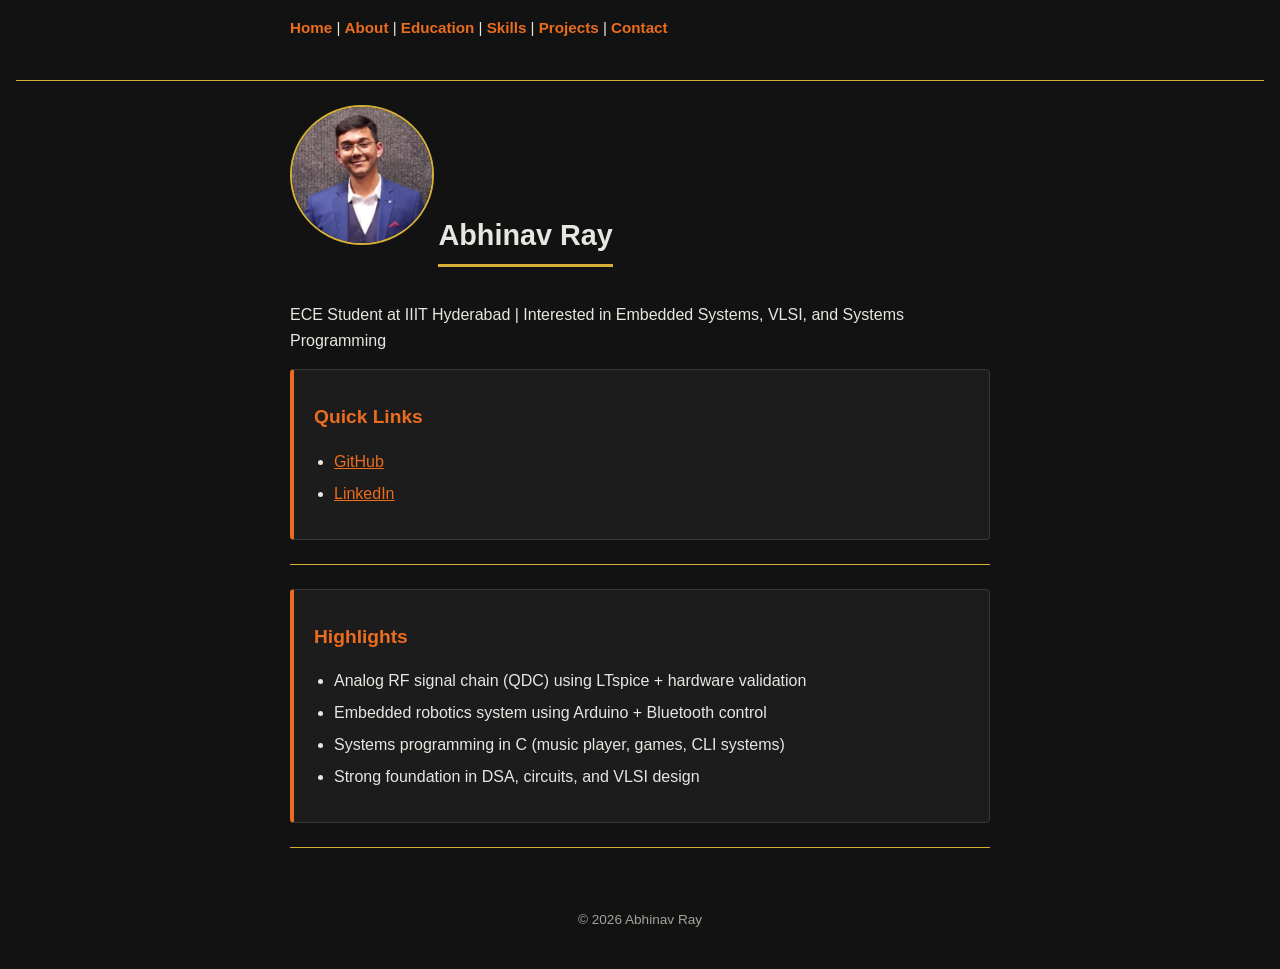
<file: index.html>
<!DOCTYPE html>
<html lang="en">
<head>
    <meta charset="UTF-8">
    <meta name="viewport" content="width=device-width, initial-scale=1.0">
    <link rel="stylesheet" href="styles.css">
    <title>Abhinav Ray | Portfolio</title>
</head>
<body>

<header>
<nav>
    <a href="index.html">Home</a> |
    <a href="about.html">About</a> |
    <a href="education.html">Education</a> |
    <a href="skills.html">Skills</a> |
    <a href="projects.html">Projects</a> |
    <a href="contact.html">Contact</a>
</nav>
</header>

<hr>
<main>
<img src="images/img.png" width="140" alt="Profile">

<h1>Abhinav Ray</h1>

<p>
ECE Student at IIIT Hyderabad | Interested in Embedded Systems, VLSI, and Systems Programming
</p>

<div class = "project">

<h2>Quick Links</h2>
<ul>
    <li><a href="https://github.com/abhinavray07" target="_blank">GitHub</a></li>
    <li><a href="https://linkedin.com/in/abhinavray07" target="_blank">LinkedIn</a></li>
</ul>
</div>

<hr>

<div class = "project">
<h2>Highlights</h2>
<ul>
    <li>Analog RF signal chain (QDC) using LTspice + hardware validation</li>
    <li>Embedded robotics system using Arduino + Bluetooth control</li>
    <li>Systems programming in C (music player, games, CLI systems)</li>
    <li>Strong foundation in DSA, circuits, and VLSI design</li>
</ul>
</div>
<hr>
</main>

<footer>
  <p>&copy; 2026 Abhinav Ray</p>
</footer>

</body>
</html>
</file>
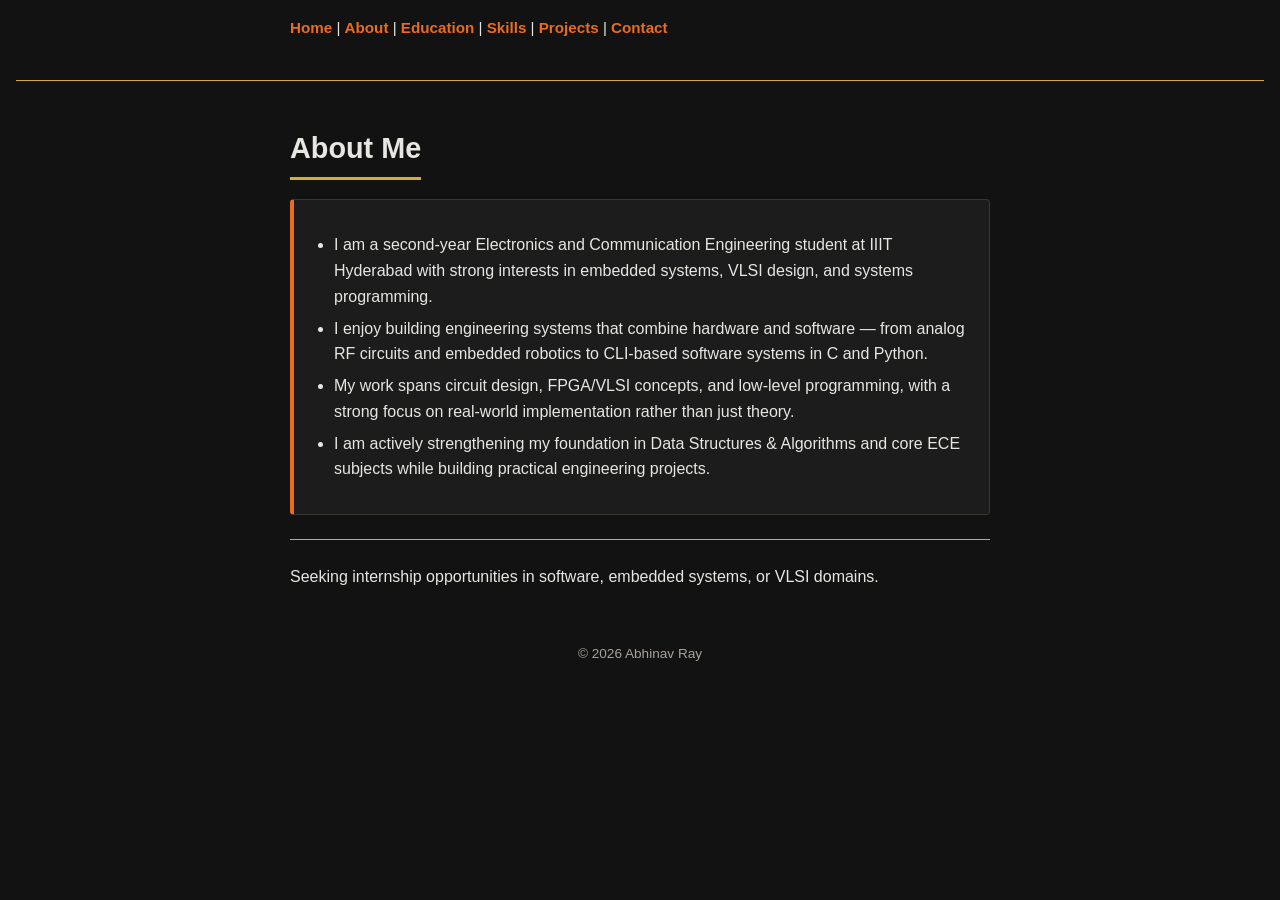
<file: about.html>
<!DOCTYPE html>
<html lang="en">
<head>
    <meta charset="UTF-8">
    <meta name="viewport" content="width=device-width, initial-scale=1.0">
    <link rel="stylesheet" href="styles.css">
    <title>About</title>
</head>
<body>

<header>
<nav>
    <a href="index.html">Home</a> |
    <a href="about.html">About</a> |
    <a href="education.html">Education</a> |
    <a href="skills.html">Skills</a> |
    <a href="projects.html">Projects</a> |
    <a href="contact.html">Contact</a>
</nav>
</header>

<hr>
<main>
<h1>About Me</h1>

<div class = "project">
<ul>
    <li>
I am a second-year Electronics and Communication Engineering student at IIIT Hyderabad with strong interests in embedded systems, VLSI design, and systems programming.
    </li>

<li>
I enjoy building engineering systems that combine hardware and software — from analog RF circuits and embedded robotics to CLI-based software systems in C and Python.
</li>

<li>
My work spans circuit design, FPGA/VLSI concepts, and low-level programming, with a strong focus on real-world implementation rather than just theory.
</li>

<li>
I am actively strengthening my foundation in Data Structures & Algorithms and core ECE subjects while building practical engineering projects.
</li>
</ul>
</div>
<hr>

<p>Seeking internship opportunities in software, embedded systems, or VLSI domains.</p>
</main>

<footer>
  <p>&copy; 2026 Abhinav Ray</p>
</footer>

</body>
</html>
</file>
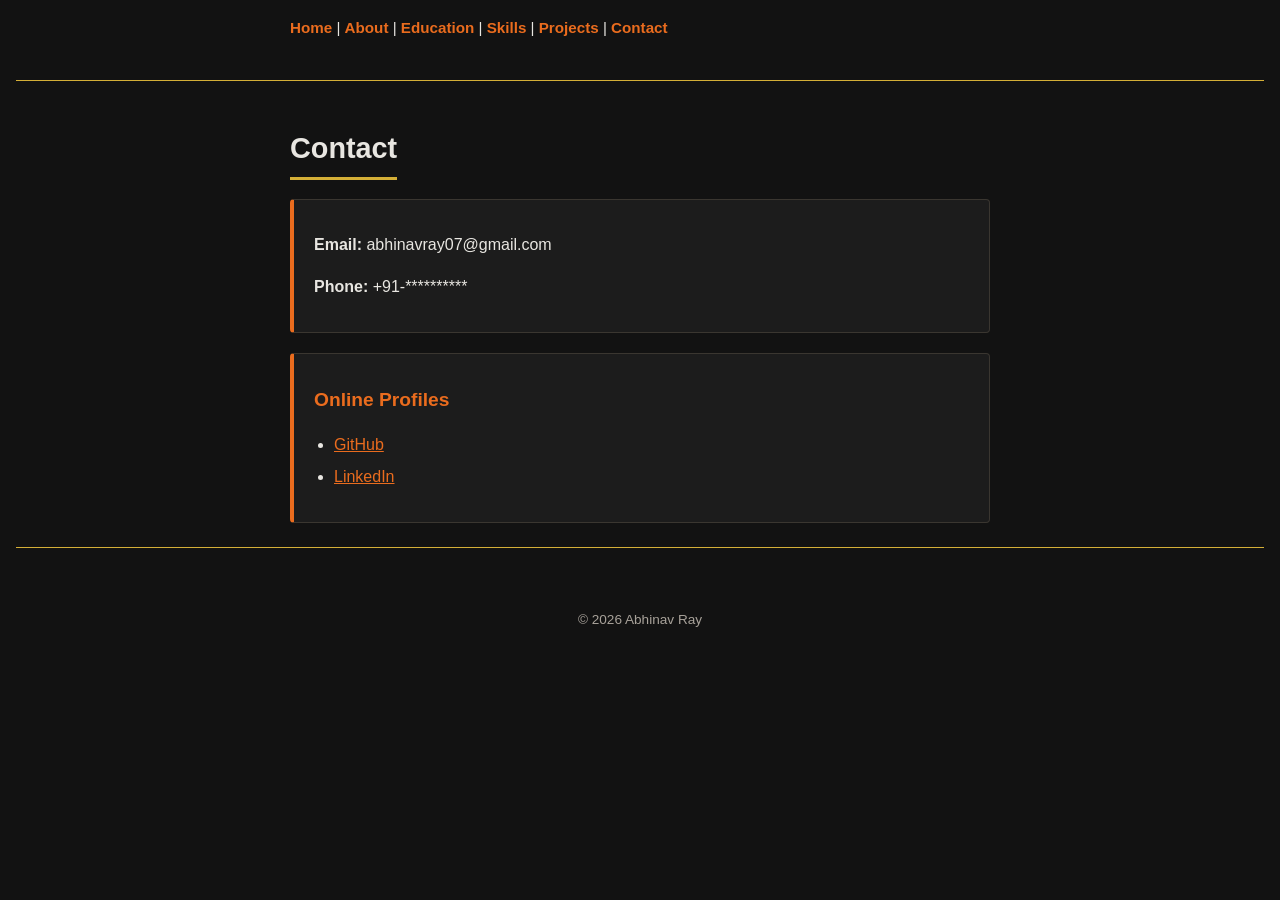
<file: contact.html>
<!DOCTYPE html>
<html lang="en">
<head>
    <meta charset="UTF-8">
    <meta name="viewport" content="width=device-width, initial-scale=1.0">
    <link rel="stylesheet" href="styles.css">
    <title>Contact</title>
</head>
<body>

<header>
<nav>
    <a href="index.html">Home</a> |
    <a href="about.html">About</a> |
    <a href="education.html">Education</a> |
    <a href="skills.html">Skills</a> |
    <a href="projects.html">Projects</a> |
    <a href="contact.html">Contact</a>
</nav>
</header>

<hr>

<main>
<h1>Contact</h1>

<div class = "project">
<p><b>Email:</b> abhinavray07@gmail.com</p>
<p><b>Phone:</b> +91-**********</p>
</div>

<div class = "project">
<h2>Online Profiles</h2>
<ul>
    <li>
        <a href="https://github.com/abhinavray07" target="_blank">
            GitHub
        </a>
    </li>
    <li>
        <a href="https://www.linkedin.com/in/abhinavray07/" target="_blank">
            LinkedIn
        </a>
    </li>
</ul>
</div>

<!-- <div class = "project">
<h2>Address</h2>
<p>
B-2/803<br>
Uniworld City<br>
Gurugram, India
</p>
</div> -->

</main>

<hr>

<footer>
  <p>&copy; 2026 Abhinav Ray</p>
</footer>

</body>
</html>
</file>
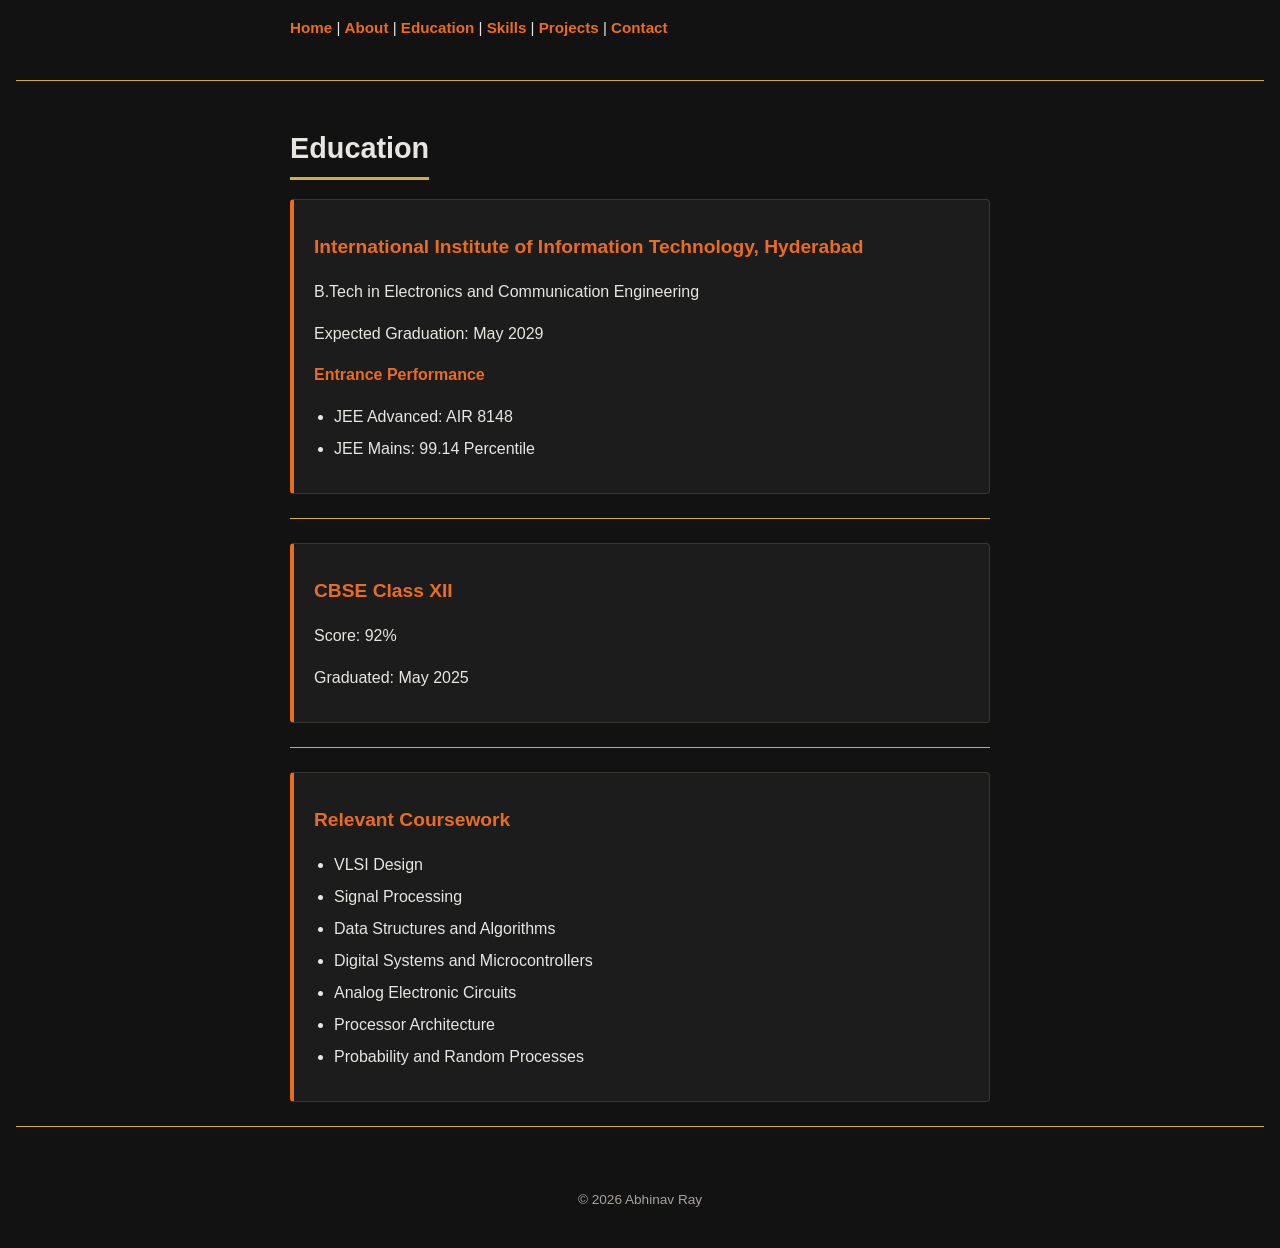
<file: education.html>
<!DOCTYPE html>
<html lang="en">
<head>
    <meta charset="UTF-8">
    <meta name="viewport" content="width=device-width, initial-scale=1.0">
    <link rel="stylesheet" href="styles.css">
    <title>Education</title>
</head>
<body>

<header>
<nav>
    <a href="index.html">Home</a> |
    <a href="about.html">About</a> |
    <a href="education.html">Education</a> |
    <a href="skills.html">Skills</a> |
    <a href="projects.html">Projects</a> |
    <a href="contact.html">Contact</a>
</nav>
</header>

<hr>
<main>

<h1>Education</h1>


<div class = "project">
<h2>International Institute of Information Technology, Hyderabad</h2>
<p>B.Tech in Electronics and Communication Engineering</p>
<p>Expected Graduation: May 2029</p>

<h3>Entrance Performance</h3>
<ul>
    <li>JEE Advanced: AIR 8148</li>
    <li>JEE Mains: 99.14 Percentile</li>
</ul>

</div>

<hr>

<div class = "project">
<h2>CBSE Class XII</h2>
<p>Score: 92%</p>
<p>Graduated: May 2025</p>
</div>

<hr>

<div class = "project">
<h2>Relevant Coursework</h2>
<ul>
    <li>VLSI Design</li>
    <li>Signal Processing</li>
    <li>Data Structures and Algorithms</li>
    <li>Digital Systems and Microcontrollers</li>
    <li>Analog Electronic Circuits</li>
    <li>Processor Architecture</li>
    <li>Probability and Random Processes</li>
</ul>
</div>
</main>
<hr>

<footer>
  <p>&copy; 2026 Abhinav Ray</p>
</footer>

</body>
</html>
</file>
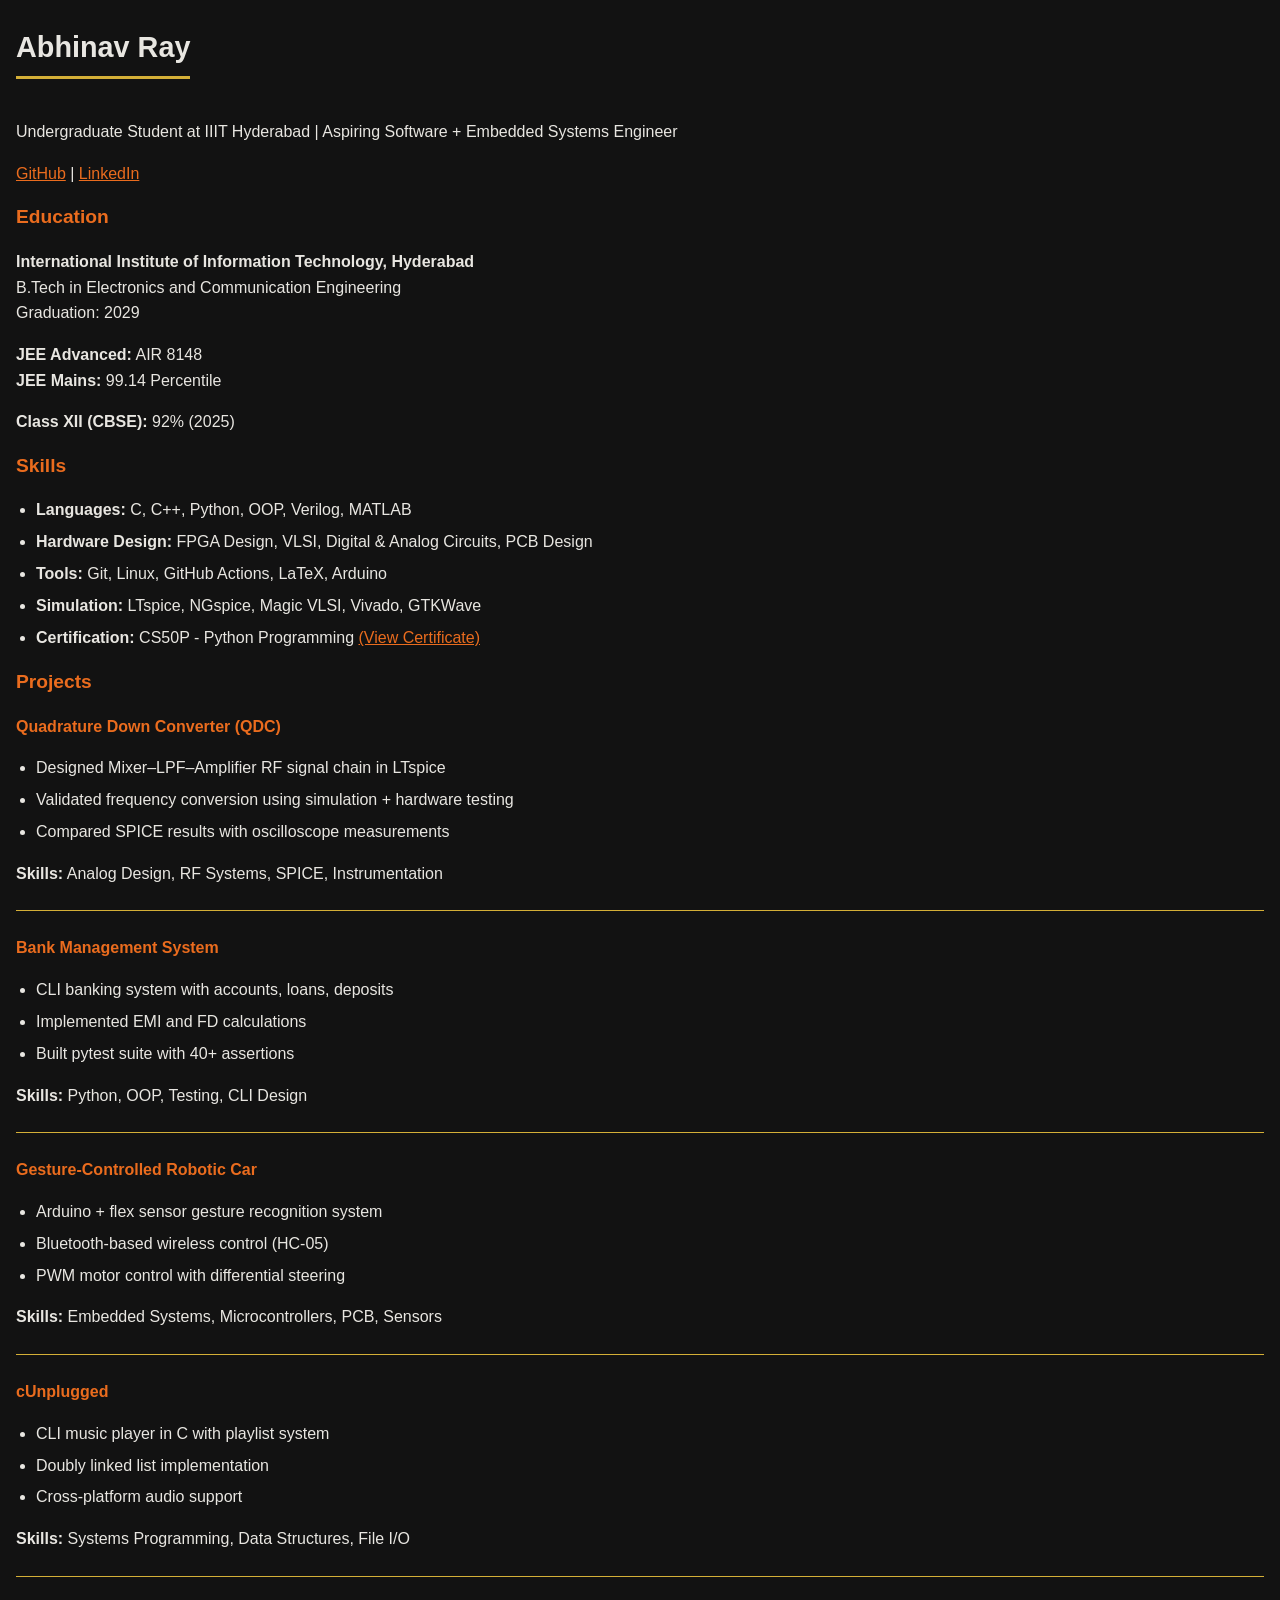
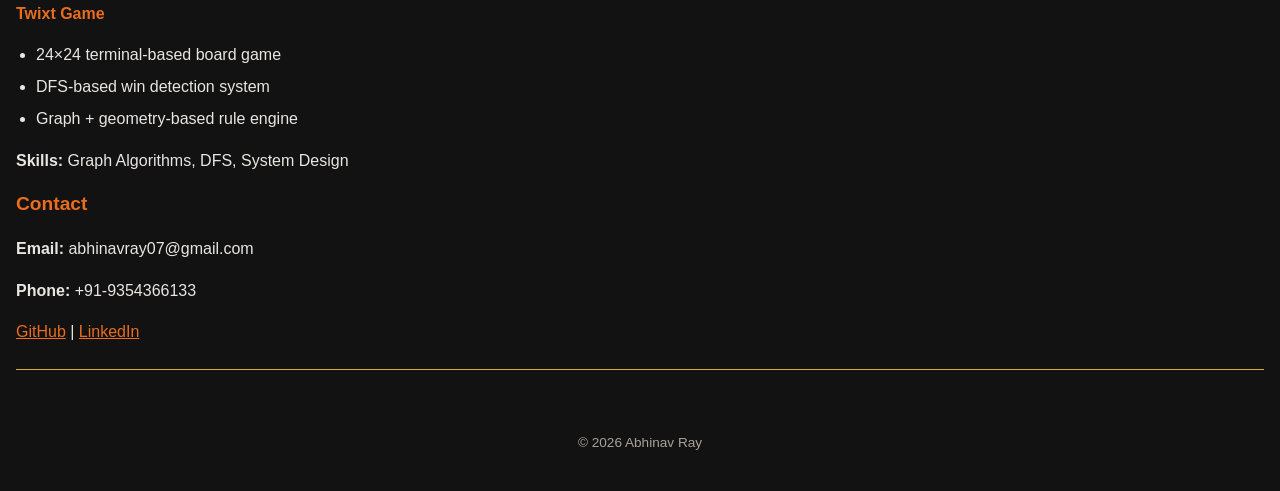
<file: index2.html>
<!DOCTYPE html>
<html lang="en">
<head>
    <meta charset="UTF-8">
    <meta name="viewport" content="width=device-width, initial-scale=1.0">
    <link rel="stylesheet" href="styles.css">
    <title>Abhinav Ray | Portfolio</title>
</head>

<body>

<section id="home">

<h1>Abhinav Ray</h1>

<p>
Undergraduate Student at IIIT Hyderabad | Aspiring Software + Embedded Systems Engineer
</p>

<p>
<a href="https://github.com/abhinavray07" target="_blank">GitHub</a> |
<a href="YOUR_LINKEDIN_URL" target="_blank">LinkedIn</a>
</p>

</section>


<section id="education">

<h2>Education</h2>

<p><b>International Institute of Information Technology, Hyderabad</b><br>
B.Tech in Electronics and Communication Engineering<br>
Graduation: 2029</p>

<p><b>JEE Advanced:</b> AIR 8148<br>
<b>JEE Mains:</b> 99.14 Percentile</p>

<p><b>Class XII (CBSE):</b> 92% (2025)</p>

</section>


<section id="skills">

<h2>Skills</h2>

<ul>
    <li><b>Languages:</b> C, C++, Python, OOP, Verilog, MATLAB</li>

    <li><b>Hardware Design:</b> FPGA Design, VLSI, Digital & Analog Circuits, PCB Design</li>

    <li><b>Tools:</b> Git, Linux, GitHub Actions, LaTeX, Arduino</li>

    <li><b>Simulation:</b> LTspice, NGspice, Magic VLSI, Vivado, GTKWave</li>

    <li>
        <b>Certification:</b>
        CS50P - Python Programming 
        <a href="https://certificates.cs50.io/bc99765e-0e3b-42b3-9c10-ea6b1e5ab43d.pdf?size=letter" target="_blank">
            (View Certificate)
        </a>
    </li>
</ul>

</section>


<section id="projects">

<h2>Projects</h2>

<h3>Quadrature Down Converter (QDC)</h3>
<ul>
    <li>Designed Mixer–LPF–Amplifier RF signal chain in LTspice</li>
    <li>Validated frequency conversion using simulation + hardware testing</li>
    <li>Compared SPICE results with oscilloscope measurements</li>
</ul>
<p><b>Skills:</b> Analog Design, RF Systems, SPICE, Instrumentation</p>

<hr>

<h3>Bank Management System</h3>
<ul>
    <li>CLI banking system with accounts, loans, deposits</li>
    <li>Implemented EMI and FD calculations</li>
    <li>Built pytest suite with 40+ assertions</li>
</ul>
<p><b>Skills:</b> Python, OOP, Testing, CLI Design</p>

<hr>

<h3>Gesture-Controlled Robotic Car</h3>
<ul>
    <li>Arduino + flex sensor gesture recognition system</li>
    <li>Bluetooth-based wireless control (HC-05)</li>
    <li>PWM motor control with differential steering</li>
</ul>
<p><b>Skills:</b> Embedded Systems, Microcontrollers, PCB, Sensors</p>

<hr>

<h3>cUnplugged</h3>
<ul>
    <li>CLI music player in C with playlist system</li>
    <li>Doubly linked list implementation</li>
    <li>Cross-platform audio support</li>
</ul>
<p><b>Skills:</b> Systems Programming, Data Structures, File I/O</p>

<hr>

<h3>Twixt Game</h3>
<ul>
    <li>24×24 terminal-based board game</li>
    <li>DFS-based win detection system</li>
    <li>Graph + geometry-based rule engine</li>
</ul>
<p><b>Skills:</b> Graph Algorithms, DFS, System Design</p>

</section>


<section id="contact">

<h2>Contact</h2>

<p><b>Email:</b> abhinavray07@gmail.com</p>
<p><b>Phone:</b> +91-9354366133</p>

<p>
<a href="https://github.com/abhinavray07">GitHub</a> |
<a href="https://www.linkedin.com/in/abhinavray07/">LinkedIn</a>
</p>

</section>

<hr>

<footer>
<p>© 2026 Abhinav Ray</p>
</footer>

</body>
</html>
</file>
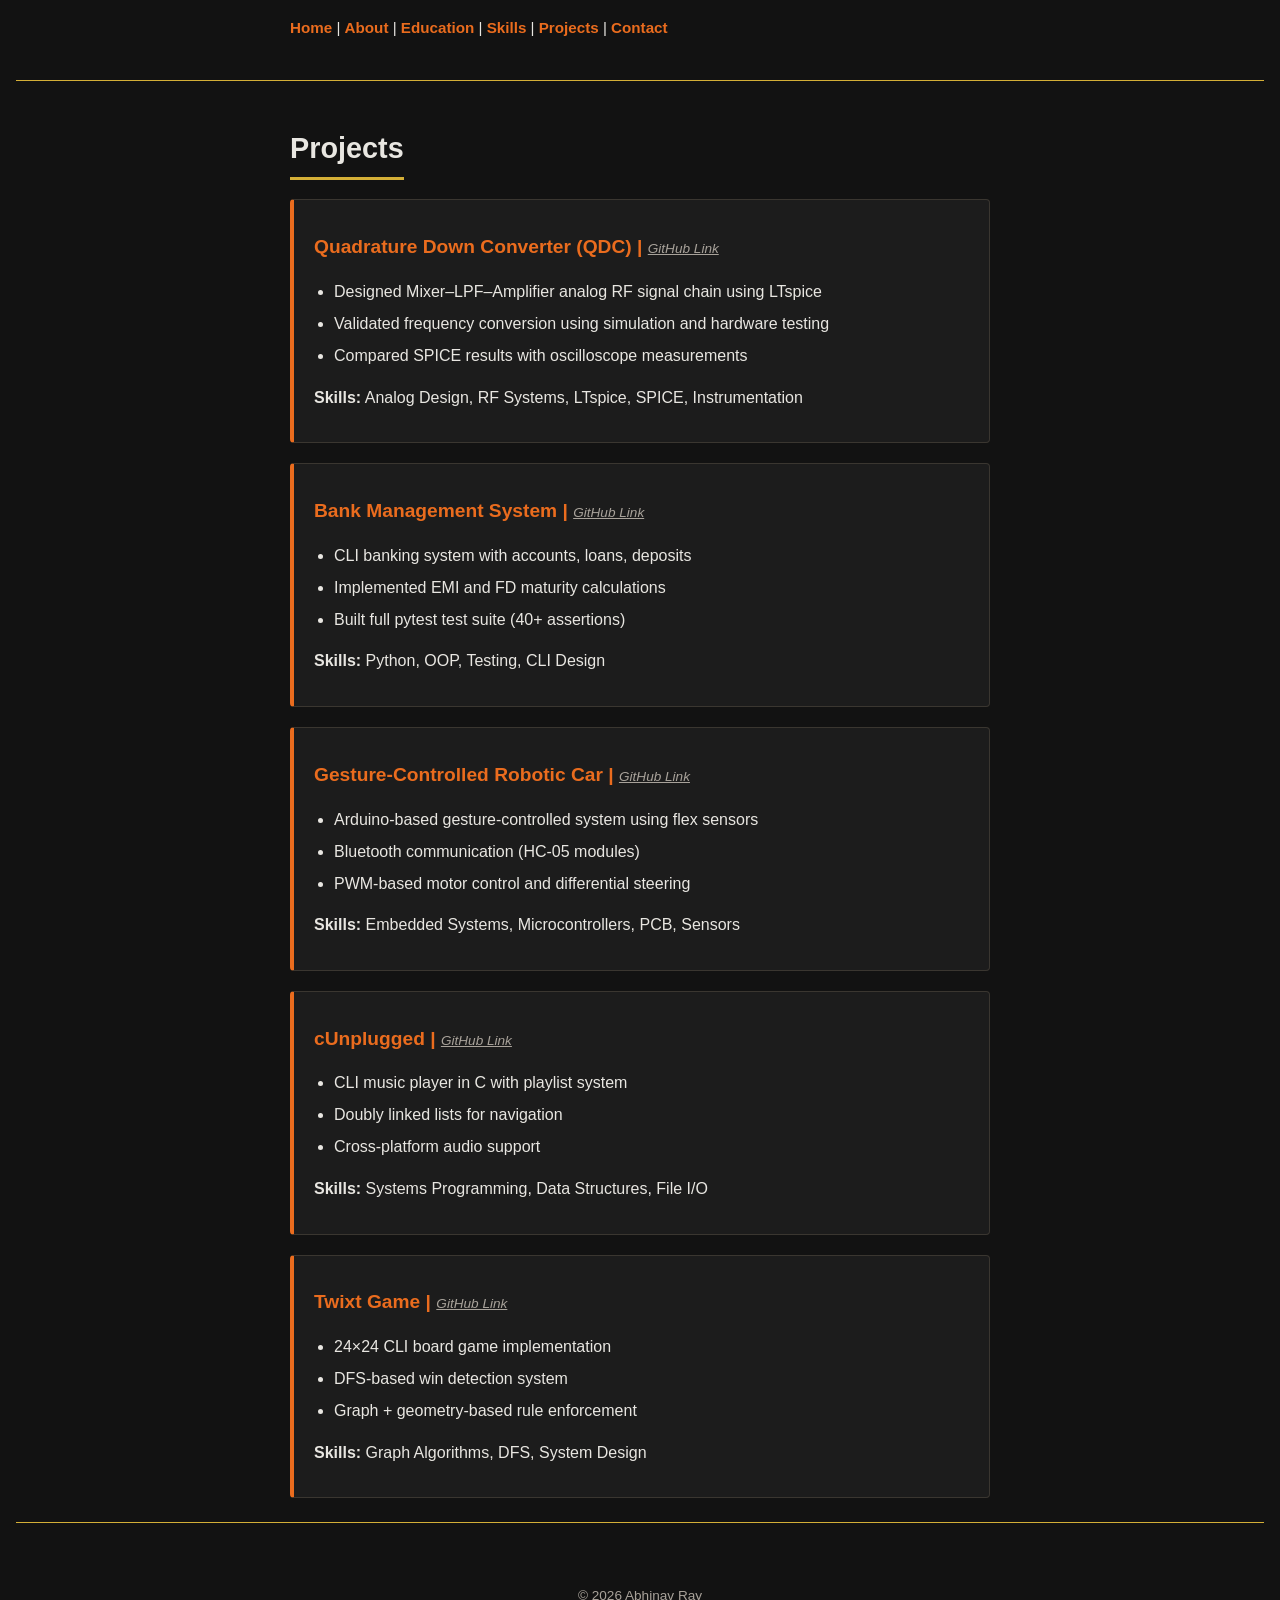
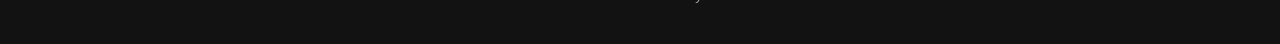
<file: projects.html>
<!DOCTYPE html>
<html lang="en">
<head>
    <meta charset="UTF-8">
    <meta name="viewport" content="width=device-width, initial-scale=1.0">
    <link rel="stylesheet" href="styles.css">
    <title>Projects</title>
</head>
<body>

<header>
<nav>
    <a href="index.html">Home</a> |
    <a href="about.html">About</a> |
    <a href="education.html">Education</a> |
    <a href="skills.html">Skills</a> |
    <a href="projects.html">Projects</a> |
    <a href="contact.html">Contact</a>
</nav>
</header>

<hr>

<main>
<h1>Projects</h1>

<div class="project">
<h2>Quadrature Down Converter (QDC) | <a class="repo-link" href="https://github.com/abhinavray07/Quadrature-Down-Converter" target="_blank"><i>GitHub Link</i></a></h2>
<ul>
    <li>Designed Mixer–LPF–Amplifier analog RF signal chain using LTspice</li>
    <li>Validated frequency conversion using simulation and hardware testing</li>
    <li>Compared SPICE results with oscilloscope measurements</li>
</ul>
<p><b>Skills:</b> Analog Design, RF Systems, LTspice, SPICE, Instrumentation</p>
</div>  

<div class="project">
<h2>Bank Management System | <a class="repo-link" href="https://github.com/abhinavray07/BankManagementSystem" target="_blank"><i>GitHub Link</i></a></h2>
<ul>
    <li>CLI banking system with accounts, loans, deposits</li>
    <li>Implemented EMI and FD maturity calculations</li>
    <li>Built full pytest test suite (40+ assertions)</li>
</ul>
<p><b>Skills:</b> Python, OOP, Testing, CLI Design</p>
</div>    


<div class="project">
<h2>Gesture-Controlled Robotic Car | <a class="repo-link" href="https://github.com/abhinavray07/FlexSensorCar" target="_blank"><i>GitHub Link</i></a></h2>
<ul>
    <li>Arduino-based gesture-controlled system using flex sensors</li>
    <li>Bluetooth communication (HC-05 modules)</li>
    <li>PWM-based motor control and differential steering</li>
</ul>
<p><b>Skills:</b> Embedded Systems, Microcontrollers, PCB, Sensors</p>
</div>


<div class="project">
<h2>cUnplugged | <a class="repo-link" href="https://github.com/abhinavray07/CUnplugged" target="_blank"><i>GitHub Link</i></a></h2>
<ul>
    <li>CLI music player in C with playlist system</li>
    <li>Doubly linked lists for navigation</li>
    <li>Cross-platform audio support</li>
</ul>
<p><b>Skills:</b> Systems Programming, Data Structures, File I/O</p>
</div>


<div class="project">
<h2>Twixt Game | <a class="repo-link" href="https://github.com/abhinavray07/TwixtGame" target="_blank"><i>GitHub Link</i></a></h2>
<ul>
    <li>24×24 CLI board game implementation</li>
    <li>DFS-based win detection system</li>
    <li>Graph + geometry-based rule enforcement</li>
</ul>
<p><b>Skills:</b> Graph Algorithms, DFS, System Design</p>
</div>
</main>

<hr>

<footer>
  <p>&copy; 2026 Abhinav Ray</p>
</footer>

</body>
</html>
</file>
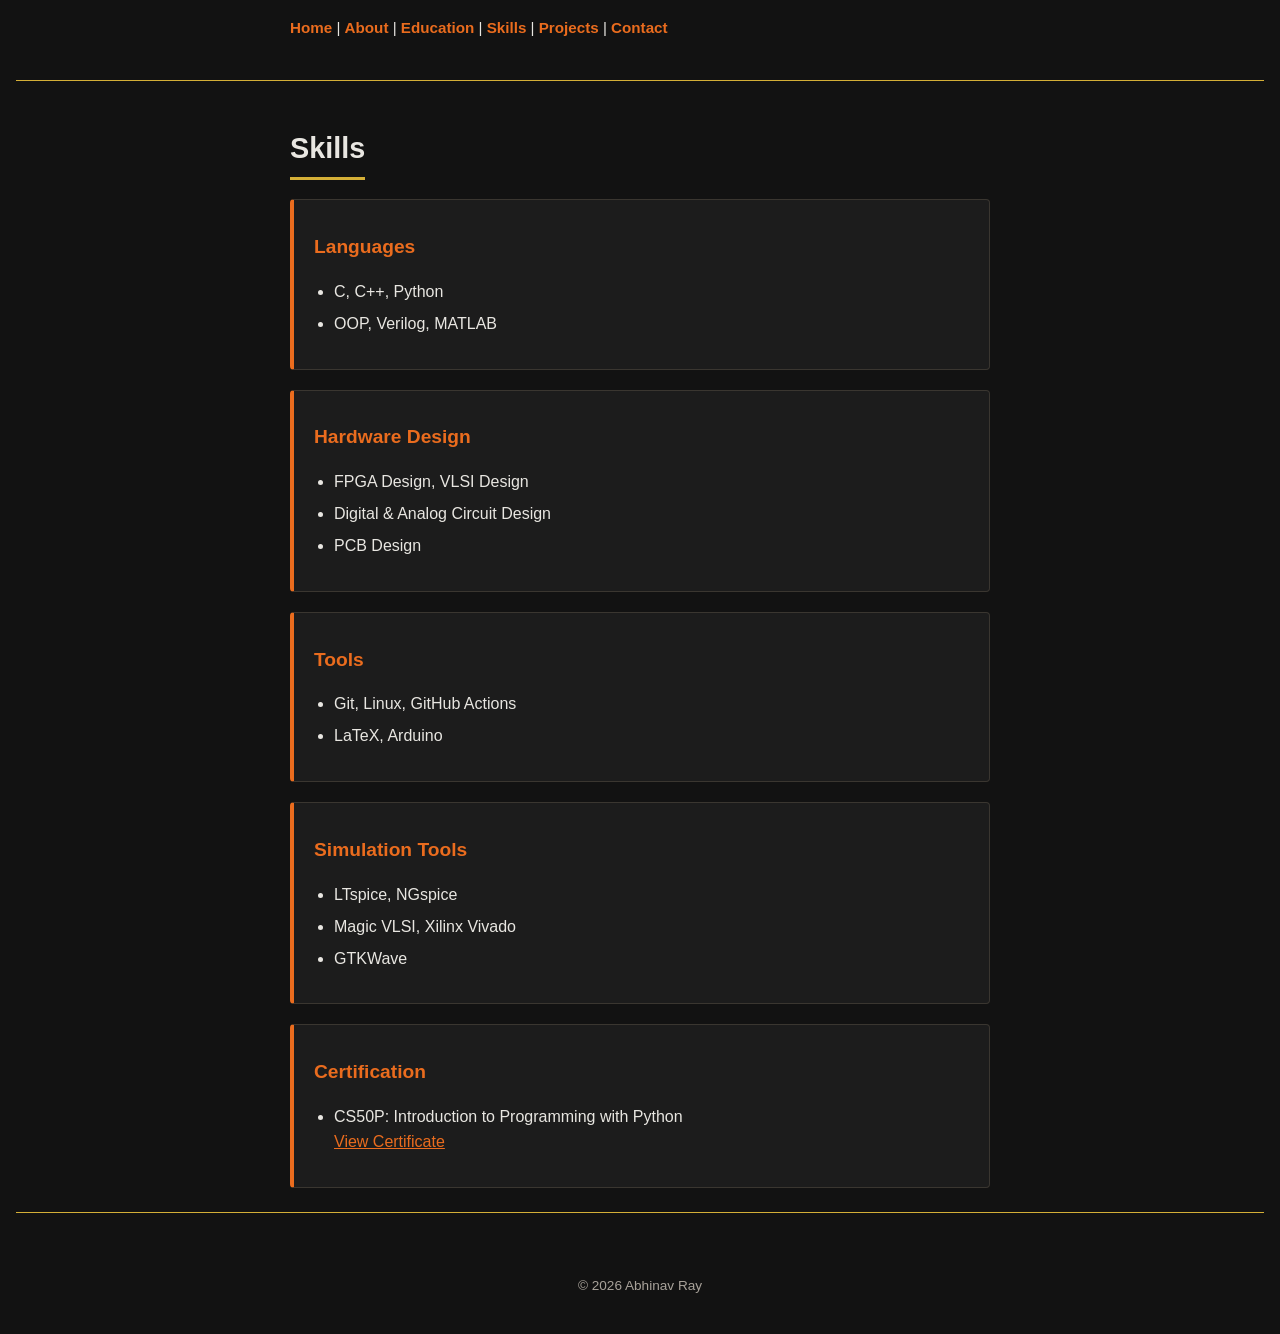
<file: skills.html>
<!DOCTYPE html>
<html lang="en">
<head>
    <meta charset="UTF-8">
    <meta name="viewport" content="width=device-width, initial-scale=1.0">
    <link rel="stylesheet" href="styles.css">
    <title>Skills</title>
</head>
<body>

<header>
<nav>
    <a href="index.html">Home</a> |
    <a href="about.html">About</a> |
    <a href="education.html">Education</a> |
    <a href="skills.html">Skills</a> |
    <a href="projects.html">Projects</a> |
    <a href="contact.html">Contact</a>
</nav>
</header>

<hr>
<main>
<h1>Skills</h1>

<div class = "project">
<h2>Languages</h2>
<ul>
    <li>C, C++, Python</li>
    <li>OOP, Verilog, MATLAB</li>
</ul>

</div>

<div class = "project">
<h2>Hardware Design</h2>
<ul>
    <li>FPGA Design, VLSI Design</li>
    <li>Digital & Analog Circuit Design</li>
    <li>PCB Design</li>
</ul>

</div>

<div class = "project">
<h2>Tools</h2>
<ul>
    <li>Git, Linux, GitHub Actions</li>
    <li>LaTeX, Arduino</li>
</ul>
</div>

<div class = "project">
<h2>Simulation Tools</h2>
<ul>
    <li>LTspice, NGspice</li>
    <li>Magic VLSI, Xilinx Vivado</li>
    <li>GTKWave</li>
</ul>
</div>

<div class = "project">
<h2>Certification</h2>
<ul>
    <li>
        CS50P: Introduction to Programming with Python <br>
        <a href="https://certificates.cs50.io/bc99765e-0e3b-42b3-9c10-ea6b1e5ab43d.pdf?size=letter">
            View Certificate
        </a>
    </li>
</ul>
</div>
</main>
<hr>

<footer>
  <p>&copy; 2026 Abhinav Ray</p>
</footer>

</body>
</html>
</file>
<file: styles.css>
/* Abhinav Ray - Portfolio Stylesheet */

body {
  margin: 0;
  padding: 0 1rem;
  background-color: #121212;
  color: #e8e6e1;
  font-family: Verdana, Geneva, Tahoma, sans-serif;
  line-height: 1.6;
}

header,
main,
footer {
  max-width: 700px;
  margin: 0 auto;
}

/* ---------- Nav ---------- */

nav {
  padding: 1rem 0;
  font-size: 0.95rem;
}

nav a {
  color: #ea6c1e;
  text-decoration: none;
  font-weight: bold;
}

nav a:hover {
  color: #d4af37;
  text-decoration: underline;
}

/* ---------- Headings & text ---------- */

h1 {
  color: #e8e6e1;
  font-size: 1.8rem;
  padding-bottom: 0.4rem;
  border-bottom: 3px solid #d4af37;
  display: inline-block;
}

h2 {
  color: #ea6c1e;
  font-size: 1.2rem;
}

h3 {
  color: #ea6c1e;
  font-size: 1rem;
}

a {
  color: #ea6c1e;
}

a:hover {
  color: #d4af37;
}

hr {
  border: none;
  border-top: 1px solid #d4af37;
  margin: 1.5rem 0;
}

/* ---------- Project / content boxes ---------- */

.project {
  background-color: #1c1c1c;
  border: 1px solid #3a3630;
  border-left: 4px solid #ea6c1e;
  border-radius: 4px;
  padding: 1rem 1.25rem;
  margin-bottom: 1.25rem;
}

/* ---------- Lists ---------- */

ul {
  padding-left: 1.25rem;
}

li {
  margin-bottom: 0.4rem;
}

/* ---------- Repo links on Projects page ---------- */

.repo-link {
  font-size: 0.85rem;
  color: #a8a29a;
  font-weight: normal;
}

/* ---------- Profile image ---------- */

main > img[alt="Profile"] {
  border-radius: 50%;
  border: 2px solid #d4af37;
}

/* ---------- Footer ---------- */

footer {
  color: #a8a29a;
  font-size: 0.85rem;
  text-align: center;
  padding: 1.5rem 0;
}

/* ---------- Responsive ---------- */

@media (max-width: 500px) {
  h1 {
    font-size: 1.5rem;
  }
}
</file>
